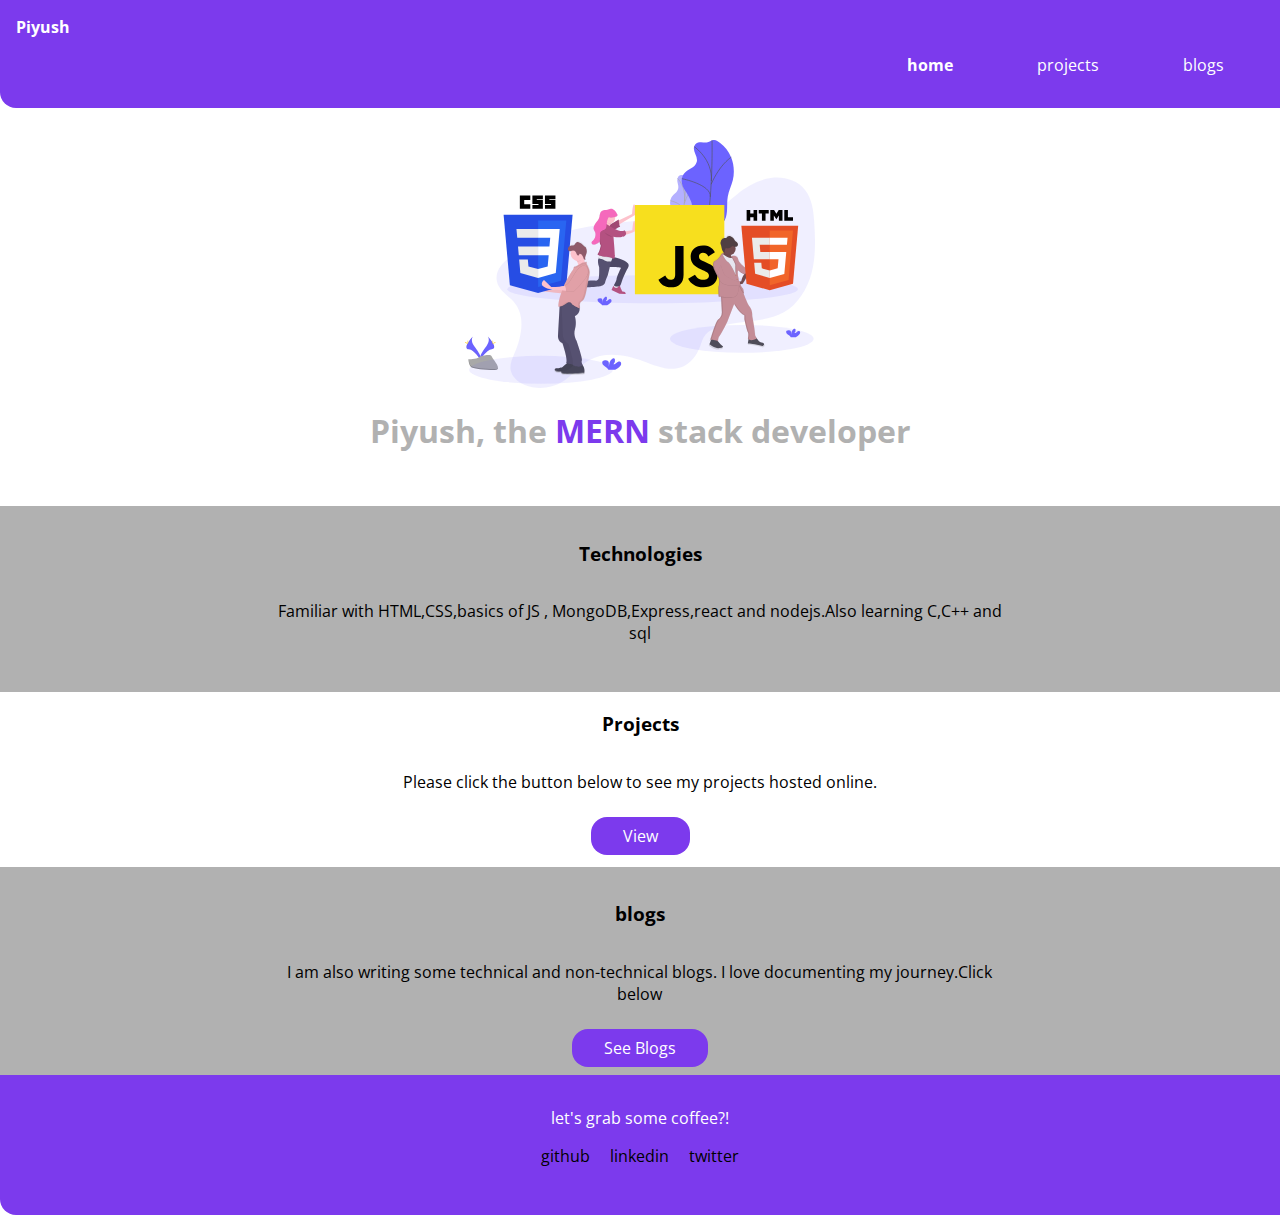
<file: index.html>
<!DOCTYPE html>
<html lang="en">
<head>
    <meta charset="UTF-8">
    <meta http-equiv="X-UA-Compatible" content="IE=edge">
    <meta name="viewport" content="width=device-width, initial-scale=1.0">
    <link rel="shortcut icon" type="image/png" href="images/android-icon-192x192.png"/>

    <title>home || piyushpoudyal</title>
    <link href="../styles.css" rel="stylesheet"/>
</head>
<body>
    <nav class="navigation">
        <div class="nav-brand">Piyush</div>
        <ul class="unordered nav-pills">
            <li class="list-item-inline">
                <a class="link link-active" href="index.html">home </a>
            </li>
            <li class="list-item-inline ">
                <a class="link" href="/projects.html">projects</a>
            </li>
            <li class="list-item-inline">
                <a class="link" href="/blogs.html">blogs</a>
            </li>
        </ul>
    </nav>
    <header class="hero">

        <img class="hero-img"  src="../images/hero.svg"/>
        <h1 class="hero-heading">Piyush, the <span>MERN</span> stack developer</h1>
    </header>
    <section class="section-two">
        <div class="container-fluid ">
        <h3>Technologies</h3>
        <p>Familiar with HTML,CSS,basics of JS , MongoDB,Express,react and nodejs.Also learning C,C++ and sql
        </p>
    </div>
    </section>
    <section class="section-one">
        <div class="container-fluid ">
            <h3>Projects</h3>
            <p> Please click the button below to see my projects hosted online.</p>
            <a class="primary link" href="projects.html">View</a>
            
        </div>
    
    </section>
    <section class="section-two">
        <div class="container-fluid ">
        <h3>blogs</h3>
        <p> I am also writing some technical and non-technical blogs. I love documenting my journey.Click below   </p>
        <a class="primary link" href="blogs.html">See Blogs</a>        
    </div>
    </section>

<footer class="footer">
    <div class="footer-header">let's grab some coffee?!</div>
    <ul class="footer-ul">
        <li class="social list-item-inline"><a class="social" href="https://github.com/piyushpoudyal">github</a></li>
        <li class="social list-item-inline"><a class="social" href="https://www.linkedin.com/in/piyush-sharma-b144931b7/">linkedin</a></li>
        <li class="social list-item-inline"><a class="social" href="https://twitter.com/piyushpoudyyal">twitter</a></li>                
    </ul>
</footer>


</body>
</html>
</file>
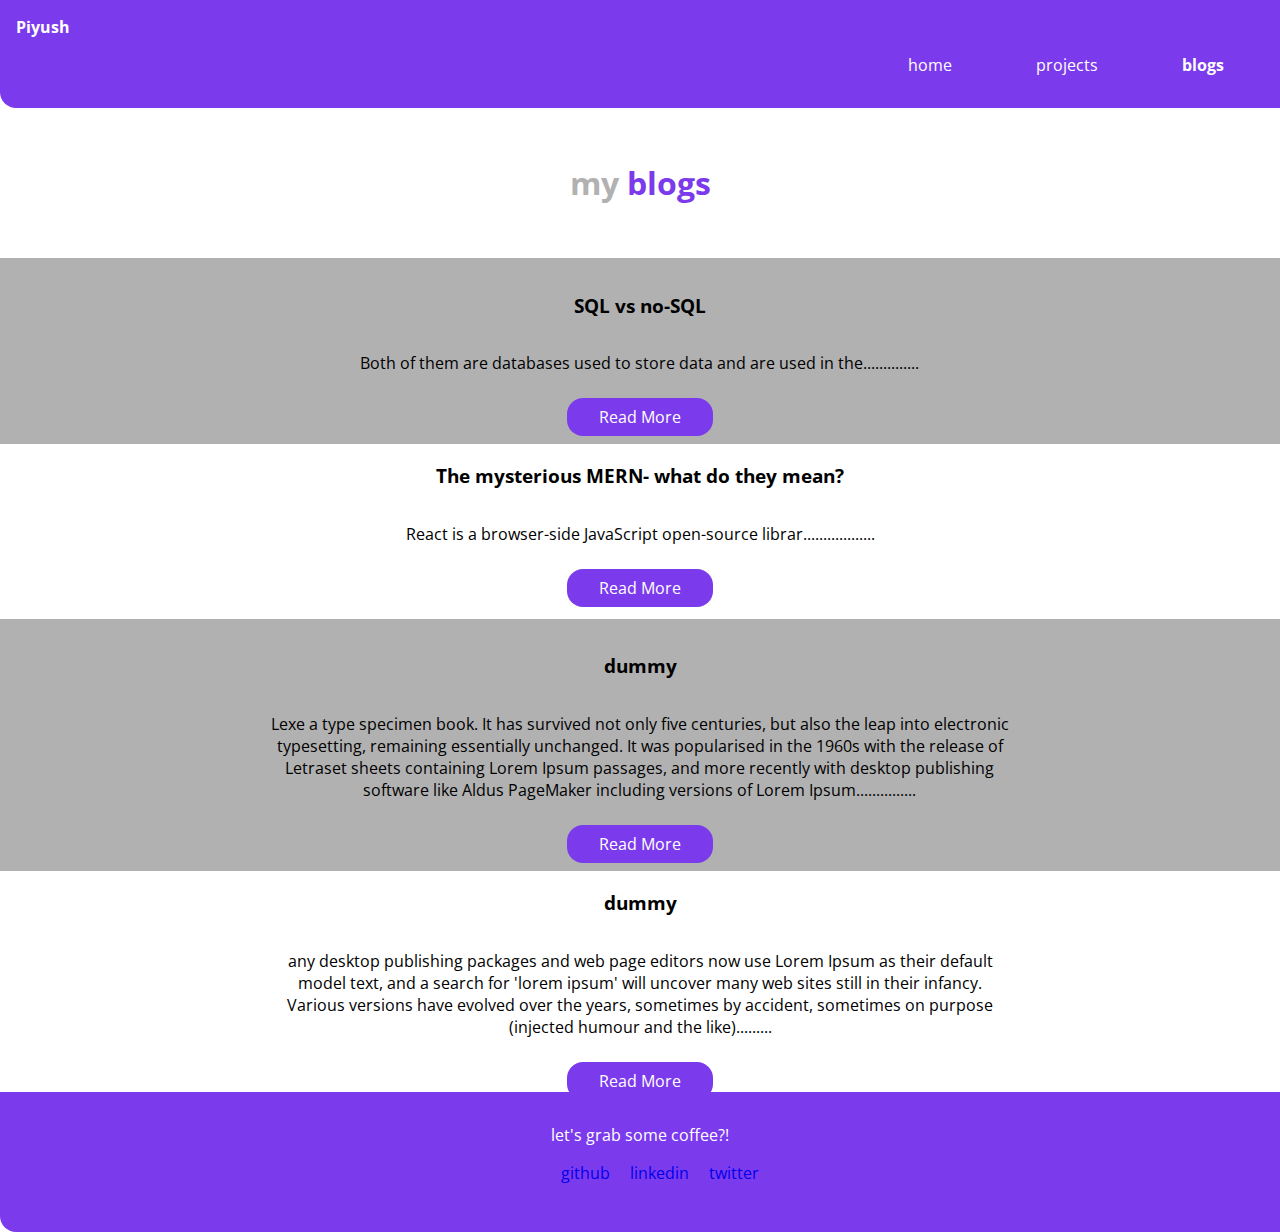
<file: blogs.html>
<!DOCTYPE html>
<html lang="en">
<head>
    <meta charset="UTF-8">
    <meta http-equiv="X-UA-Compatible" content="IE=edge">
    <meta name="viewport" content="width=device-width, initial-scale=1.0">
    <link rel="shortcut icon" type="image/png" href="images/android-icon-192x192.png"/>

    <title>blogs</title>
    <link href="../styles.css" rel="stylesheet"/>

</head>
<body>
    <nav class="navigation">
        <div class="nav-brand">Piyush</div>
        <ul class="unordered nav-pills">
            <li class="list-item-inline">
                <a class="link" href="/">home </a>
            </li>
            <li class="list-item-inline ">
                <a class="link" href="projects.html">projects</a>
            </li>
            <li class="list-item-inline">
                <a class="link link-active" href="blogs.html">blogs</a>
            </li>
        </ul>
    </nav>
    <header class="hero">

        <h1 class="hero-heading">my <span>
            blogs</span> </h1>
    </header>


    <section class="section-two">
        <div class="container-fluid ">
        <h3>SQL vs no-SQL </h3>
        <p>Both of them are databases used to store data and are used in the..............
        </p>
        <a class="primary link" href="/dummyblogs.html"> Read More</a>
            
    </div>
    </section>


    <section class="section-one">
        <div class="container-fluid ">
            <h3>The mysterious MERN- what do they mean? </h3>
            <p>React is a browser-side JavaScript open-source librar..................
            </p>
            <a class="primary link" href="/mernBlog.html"> Read More</a>
            
        </div>
    
    </section>
    
    <section class="section-two">
        <div class="container-fluid ">
        <h3>dummy</h3>
        <p>Lexe a type specimen book. It has survived not only five centuries, but also the leap into electronic typesetting, remaining essentially unchanged. It was popularised in the 1960s with the release of Letraset sheets containing Lorem Ipsum passages, and more recently with desktop publishing software like Aldus PageMaker including versions of Lorem Ipsum...............
        </p>
        <a class="primary link" href="/dummyblogs.html"> Read More</a>
            
    </div>
    </section>
    
    <section class="section-three">
        <div class="container-fluid">
        <h3>dummy</h3>
        <p>any desktop publishing packages and web page editors now use Lorem Ipsum as their default model text, and a search for 'lorem ipsum' will uncover many web sites still in their infancy. Various versions have evolved over the years, sometimes by accident, sometimes on purpose (injected humour and the like)......... </p>
        <a class="primary link" href="/dummyblogs.html"> Read More</a>
            
    </div>
    </section>

    <footer class="footer-blog">
        <div class="footer-header">let's grab some coffee?!</div>
        <ul class="footer-ul">
            <li class="social list-item-inline"><a class="social" href="https://github.com/piyushpoudyal">github</a></li>
            <li class="social list-item-inline"><a class="social" href="https://www.linkedin.com/in/piyush-sharma-b144931b7/">linkedin</a></li>
            <li class="social list-item-inline"><a class="social" href="https://twitter.com/piyushpoudyyal">twitter</a></li>                
        </ul>
    </footer>
</body>
</html>
</file>
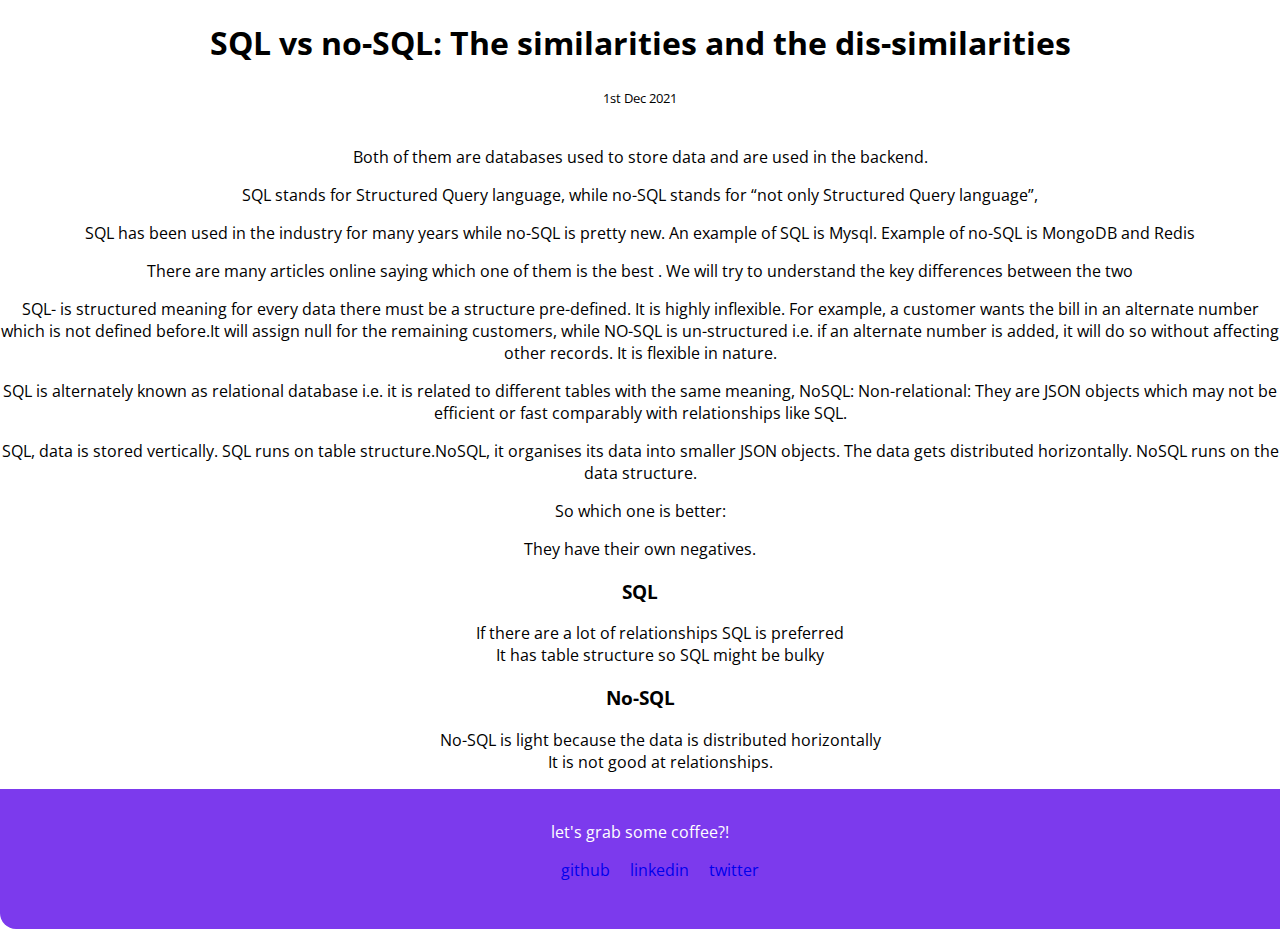
<file: dummyblogs.html>
<!DOCTYPE html>
<html lang="en">
<head>
    <meta charset="UTF-8">
    <meta http-equiv="X-UA-Compatible" content="IE=edge">
    <meta name="viewport" content="width=device-width, initial-scale=1.0">
    <title>blog1</title>
    <link rel="stylesheet" href="styles.css">
    <link rel="shortcut icon" type="image/png" href="images/android-icon-192x192.png"/>

</head>
<body >
    <div class="blog1">
    <h1>    SQL vs no-SQL: The similarities and the dis-similarities</h1>
<small>1st Dec 2021</small><br/><br/>
<p>
Both of them are databases used to store data and are used in the backend.</p>
<p>SQL stands for Structured Query language, while no-SQL stands for “not only Structured Query language”, </p> 
<p>SQL has been used in the industry for many years while no-SQL is pretty new. An example of SQL is Mysql. Example of no-SQL is MongoDB and Redis</p>
<p>There are many articles online saying which one of them is the best . We will try to understand the key differences between the two  </p>
<p>SQL- is structured meaning for every data there must be a structure pre-defined. It is highly inflexible. For example, a customer wants the bill in an alternate number which is not defined before.It will assign null for the remaining customers, while NO-SQL is un-structured i.e. if an alternate number is added, it will do so without affecting other records. It is flexible in nature.</p>

<p>SQL  is alternately known as relational database i.e. it is related to different tables with the same meaning, NoSQL: Non-relational: They are JSON objects which may not be efficient or fast comparably with relationships like SQL.</p>
<p>SQL, data is stored vertically. SQL runs on table structure.NoSQL, it organises its data into smaller JSON objects. The data gets distributed horizontally. NoSQL runs on the data structure.</p>
<p>So which one is better: </p>
<p>They have their own negatives. </p>
<h3> SQL </h3>
<ul>
    <li>If there are a lot of relationships SQL is preferred</li>
    <li> It has table structure so SQL might be bulky</li>
</ul>
<h3> No-SQL</h3>
<ul>
    <li> No-SQL is light because the data is distributed horizontally</li>
    <li> It is not good at relationships.</li>
</ul>
</div>
<footer class="footer-blog">
    <div class="footer-header">let's grab some coffee?!</div>
    <ul class="footer-ul">
        <li class="social list-item-inline"><a class="social" href="https://github.com/piyushpoudyal">github</a></li>
        <li class="social list-item-inline"><a class="social" href="https://www.linkedin.com/in/piyush-sharma-b144931b7/">linkedin</a></li>
        <li class="social list-item-inline"><a class="social" href="https://twitter.com/piyushpoudyyal">twitter</a></li>                
    </ul>
</footer>
</body>
</html>
</file>
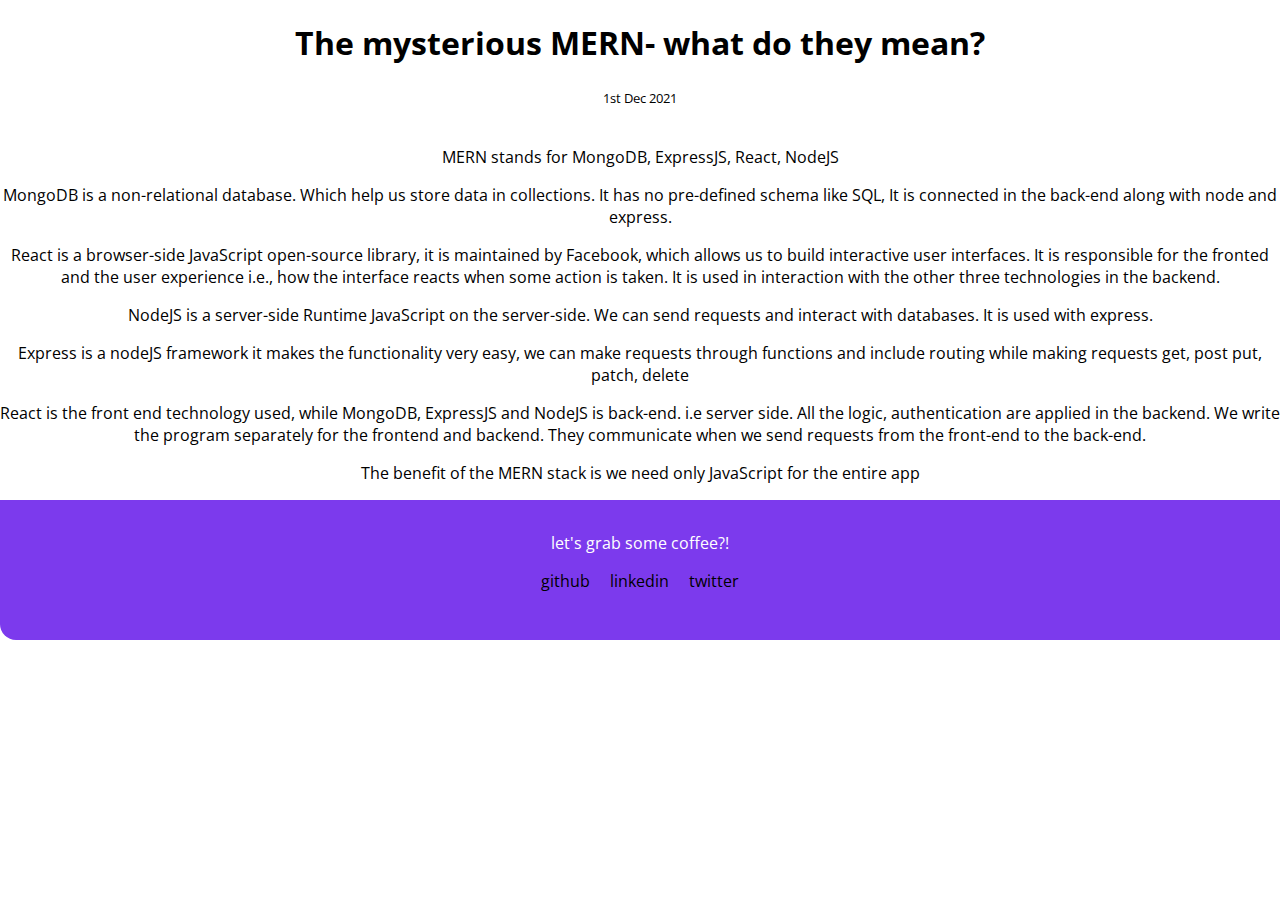
<file: mernBlog.html>
<!DOCTYPE html>
<html lang="en">
<head>
    <meta charset="UTF-8">
    <meta http-equiv="X-UA-Compatible" content="IE=edge">
    <meta name="viewport" content="width=device-width, initial-scale=1.0">
    <link rel="shortcut icon" type="image/png" href="images/android-icon-192x192.png"/>

    <title>mern blog</title>
    <link rel="stylesheet" href="styles.css">
</head>
<body>
    <div class="blog1">
    <h1>The mysterious MERN- what do they mean? </h1>
    <small>1st Dec 2021</small><br/><br/>
<p>MERN stands for MongoDB, ExpressJS, React, NodeJS </p>
<p>MongoDB is a non-relational database. Which help us store data in collections. It has no pre-defined schema like SQL, It is connected in the back-end along with node and express.</p>
<p>React is a browser-side JavaScript open-source library, it is maintained by Facebook, which allows us to build interactive user interfaces. It is responsible for the fronted and the user experience i.e., how the interface reacts when some action is taken. It is used in interaction with the other three technologies in the backend.</p>
<p>NodeJS is a server-side Runtime JavaScript on the server-side. We can send requests and interact with databases. It is used with express.</p>
<p>Express is a nodeJS framework it makes the functionality very easy, we can make requests through functions and include routing while making requests get, post put, patch, delete </p>
<p>React is the front end technology used, while MongoDB, ExpressJS and NodeJS is back-end. i.e server side. All the logic, authentication are applied in the backend.  We write the program separately for the frontend and backend. They communicate when we send requests from the front-end to the back-end. </p>
<p>The benefit of the MERN stack is we need only JavaScript for the entire app</p>

</div>

<footer class="footer">
    <div class="footer-header">let's grab some coffee?!</div>
    <ul class="footer-ul">
        <li class="social list-item-inline"><a class="social" href="https://github.com/piyushpoudyal">github</a></li>
        <li class="social list-item-inline"><a class="social" href="https://www.linkedin.com/in/piyush-sharma-b144931b7/">linkedin</a></li>
        <li class="social list-item-inline"><a class="social" href="https://twitter.com/piyushpoudyyal">twitter</a></li>                
    </ul>
</footer>
</body>
</html>
</file>
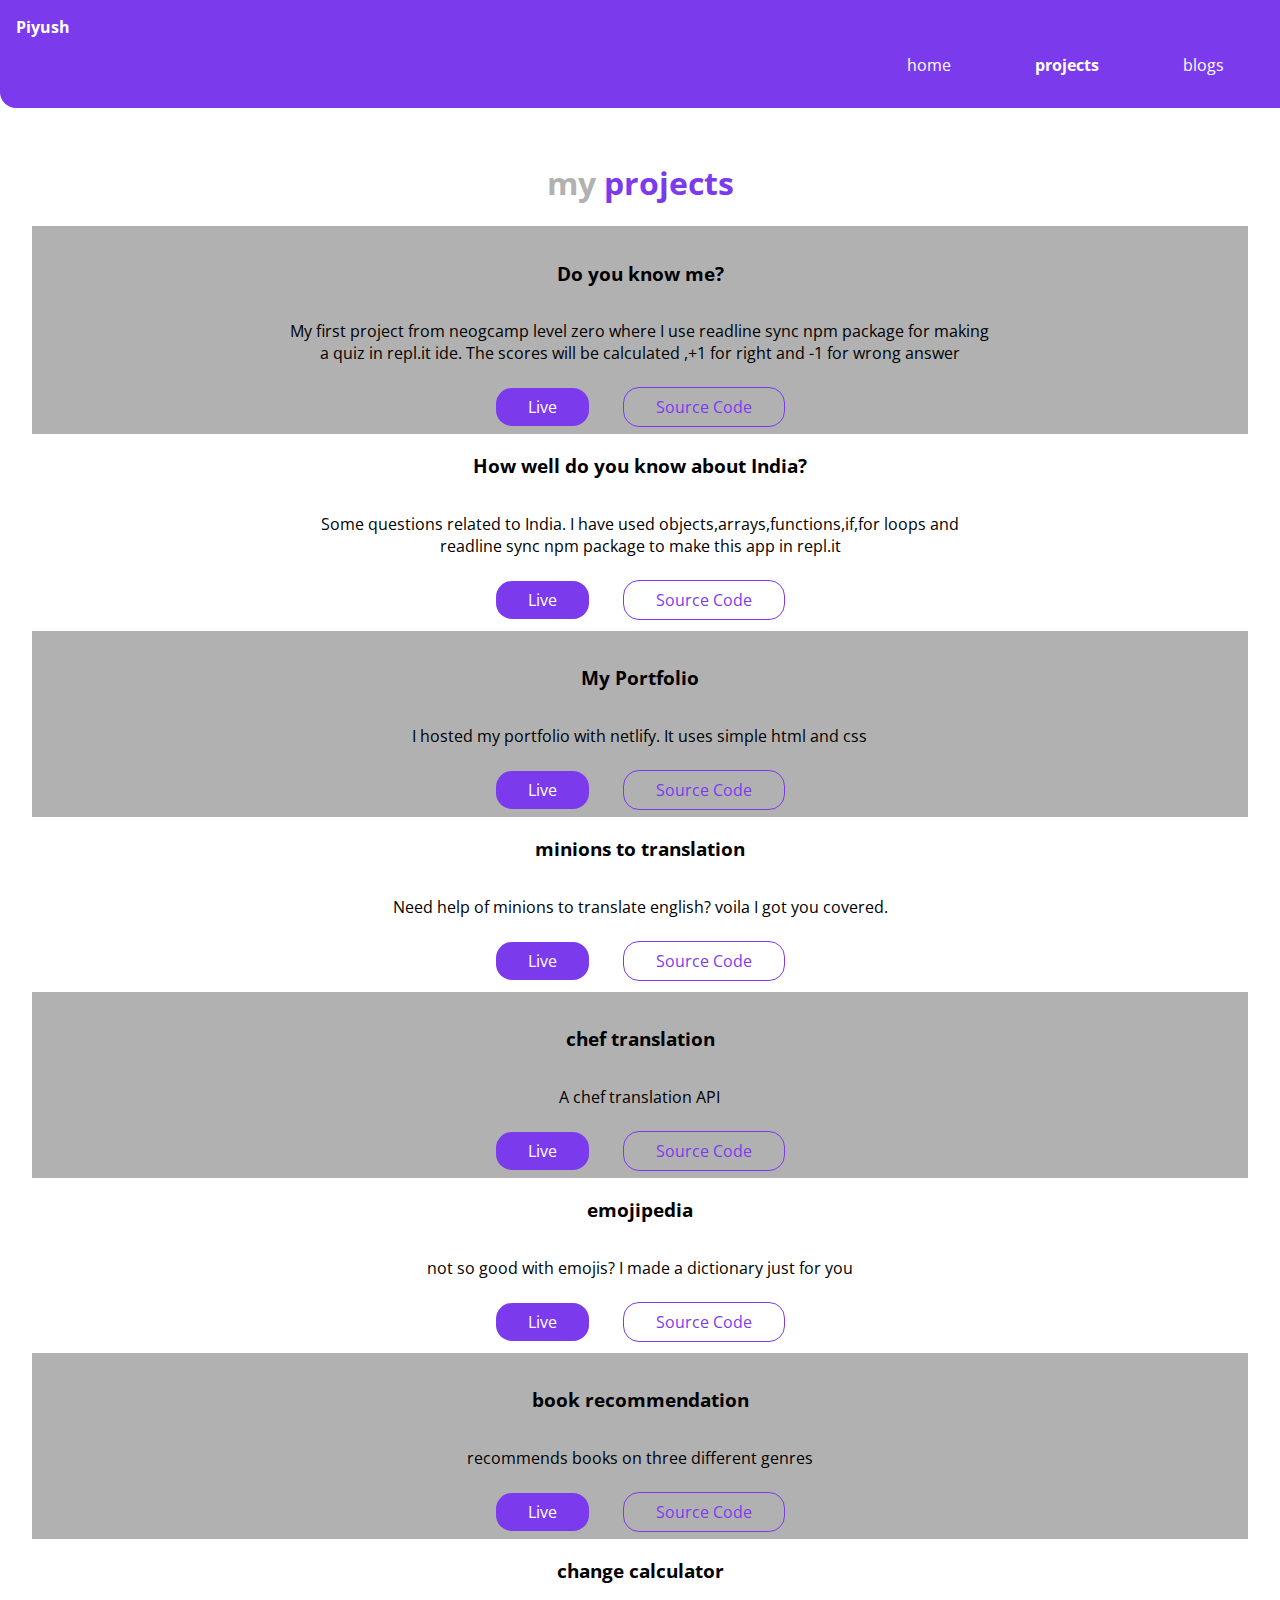
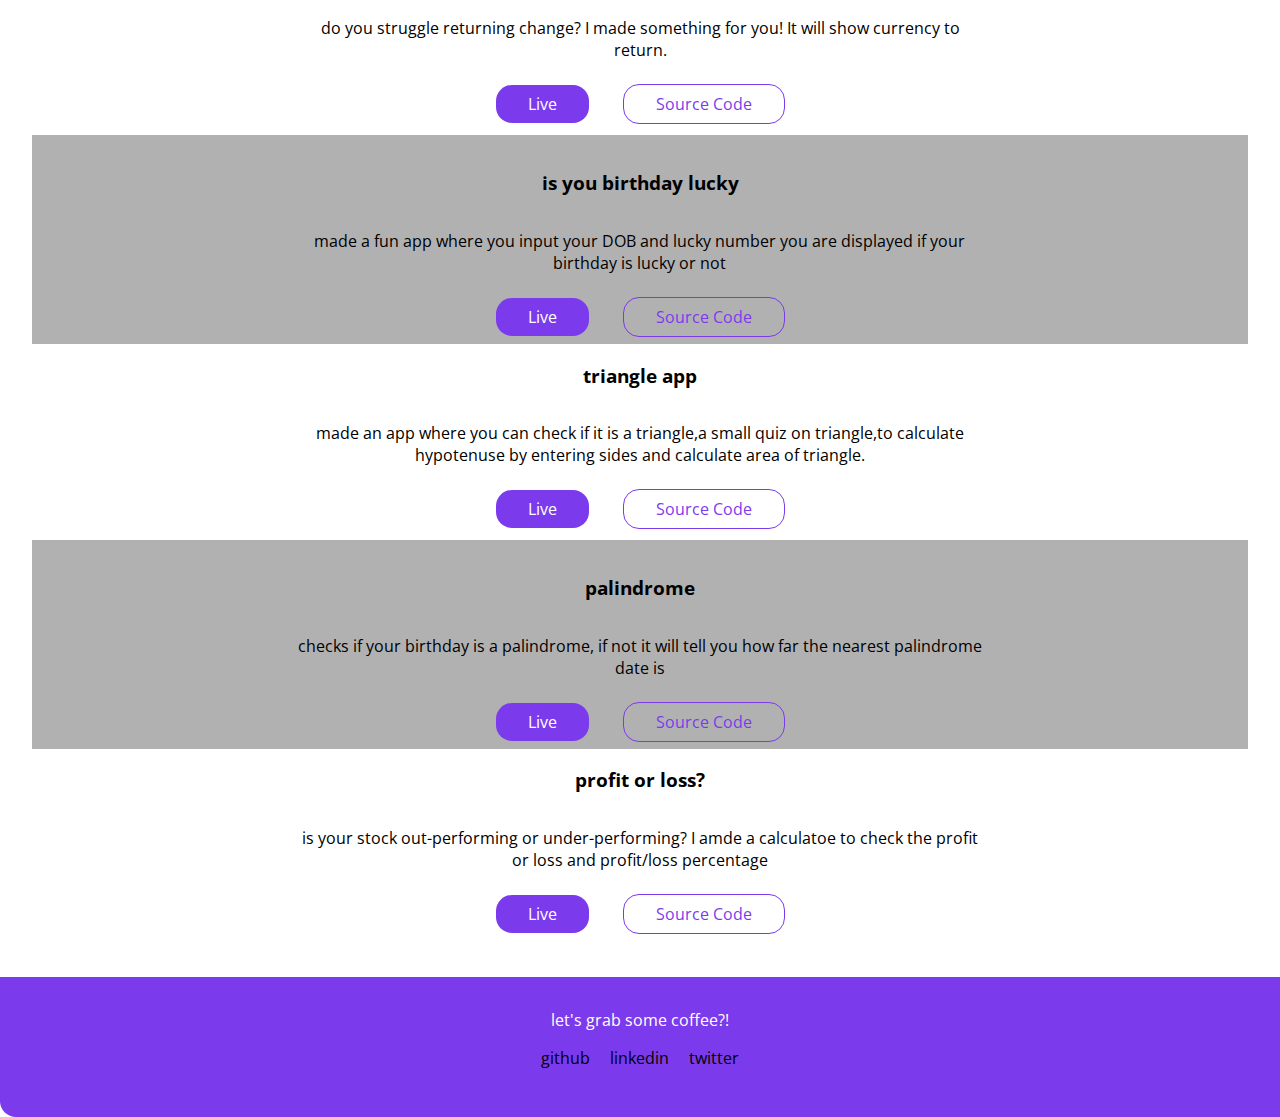
<file: projects.html>
<!DOCTYPE html>
<html lang="en">
<head>
    <meta charset="UTF-8">
    <meta http-equiv="X-UA-Compatible" content="IE=edge">
    <meta name="viewport" content="width=device-width, initial-scale=1.0">
    <link rel="shortcut icon" type="image/png" href="images/android-icon-192x192.png"/>

    <title>projects</title>
    <link href="../styles.css" rel="stylesheet"/>
</head>
<body>
    <nav class="navigation">
        <div class="nav-brand">Piyush</div>
        <ul class="unordered nav-pills">
            <li class="list-item-inline">
                <a class="link " href="index.html">home </a>
            </li>
            <li class="list-item-inline ">
                <a class="link link-active" href="projects.html">projects</a>
            </li>
            <li class="list-item-inline">
                <a class="link" href="blogs.html">blogs</a>
            </li>
        </ul>
    </nav>
    <header class="hero">

        <h1 class="hero-heading">my <span>
            projects</span> </h1>


            <section class="section-two">
                <div class="container-fluid ">
                    <h3>Do you know me? </h3>
                    <p>My first project from neogcamp level zero where I use readline sync npm package for making a quiz in repl.it ide. The scores will be calculated ,+1 for right and -1 for wrong answer</p>
                    <a class="primary link" href="https://replit.com/@PiyushSharma32/quiz-from-function">Live</a>
                <a class="secondary link" href="https://github.com/piyushpoudyal/quizAboutMe">Source Code </a>
               
            </div>
            </section> 

            <section class="section-one">
                <div class="container-fluid ">
                <h3>How well do you know about India? </h3>
                <p> Some questions related to India. I have used objects,arrays,functions,if,for loops and readline sync npm package to make this app in repl.it
                </p>
                <a class="primary link" href="https://replit.com/@PiyushSharma32/quizApp">Live</a>
                <a class="secondary link" href="https://github.com/piyushpoudyal/quizApp">Source Code </a>
                
            </div>
            </section>
            

            <section class="section-two">
                <div class="container-fluid">
                    <h3>My Portfolio</h3>
                    <p>I hosted my portfolio with netlify. It uses simple html and css</p>
                    <a class="primary link" href="https://piyushpoudyal.netlify.app/">Live</a>   
                <a class="secondary link" href="https://github.com/piyushpoudyal/piyushpoudyal-portfolio1">Source Code </a>
                   
            </div>
            </section> 


            <section class="section-one">
                <div class="container-fluid ">
                <h3> minions to translation </h3>
                <p> Need help of minions to translate english? voila I got you covered.
                </p>
                <a class="primary link" href="https://minionapi-piyush.netlify.app/">Live</a>
                <a class="secondary link" href="https://github.com/piyushpoudyal/minionAPI">Source Code </a>
                
            </div>
            </section>
            

            <section class="section-two">
                <div class="container-fluid">
                    <h3> chef translation </h3>
                    <p>A chef translation API</p>
                    <a class="primary link" href="https://chefapi-piyush.netlify.app/">Live</a>    
                <a class="secondary link" href="https://github.com/piyushpoudyal/chefAPI">Source Code </a>
                  
            </div>
            </section> 
           

            <section class="section-one">
                <div class="container-fluid ">
                <h3>emojipedia </h3>
                <p> not so good with emojis? I made a dictionary just for you
                </p>
                <a class="primary link" href="http://csb-18urj.netlify.app/">Live</a>
                <a class="secondary link" href="https://github.com/piyushpoudyal/emoji-dictionary">Source Code </a>
               
            </div>
            </section>
            

            <section class="section-two">
                <div class="container-fluid">
                    <h3>book recommendation </h3>
                    <p>recommends books on three different genres</p>
                    <a class="primary link" href="https://csb-l9zrj.netlify.app/">Live</a> 
                <a class="secondary link" href="https://github.com/piyushpoudyal/techDictionary">Source Code </a>
                     
            </div>
            </section> 


            <section class="section-one">
                <div class="container-fluid ">
                <h3>change calculator</h3>
                <p> do you struggle returning change? I made something for you! It will show currency to return.  
                </p>
                <a class="primary link" href="https://cash-register-piyush.netlify.app/">Live</a>
                <a class="secondary link" href="https://github.com/piyushpoudyal/cashRegisterApp">Source Code </a>
             
            </div>
            </section>
            

            <section class="section-two">
                <div class="container-fluid">
                    <h3>is you birthday lucky</h3>
                    <p>made a fun app where you input your DOB and lucky number you are displayed if your birthday is lucky or not</p>
            
                    <a class="primary link" href="https://birthday-lucky-piyush.netlify.app/">Live</a>    
                <a class="secondary link" href="https://github.com/piyushpoudyal/birthdayLucky">Source Code </a>
              
            </div>
            </section> 

            <section class="section-one">
                <div class="container-fluid ">
                <h3>triangle app</h3>
                <p> made an app where you can check if it is a triangle,a small quiz on triangle,to calculate hypotenuse by entering sides and calculate area of triangle.
                </p>
                <a class="primary link" href="https://triangle-piyush.netlify.app/">Live</a>
                <a class="secondary link" href="https://github.com/piyushpoudyal/triangle">Source Code </a>
           
            </div>
            </section>
            

            <section class="section-two">
                <div class="container-fluid">
                    <h3> palindrome </h3>
                    <p>checks if your birthday is a palindrome, if not it will tell you how far the nearest palindrome date is</p>
                
                    <a class="primary link" href="https://birthday-palindrome-birthday.netlify.app/">Live</a> 
                    <a class="secondary link" href="https://github.com/piyushpoudyal/palindromeBirthday">Source Code </a>
                     
            </div>
            </section> 

            <section class="section-one">
                <div class="container-fluid ">
                <h3>profit or loss? </h3>
                <p> is your stock out-performing or under-performing? I amde a calculatoe to check the profit or loss and profit/loss percentage
                </p>
                <a class="primary link" href="https://profit-loss-piyush.netlify.app/">Live</a>
                <a class="secondary link" href="https://github.com/piyushpoudyal/stockProfitorLoss">Source Code </a>
    
            </div>
            </section>            

            



    </header>
    <footer class="footer">
        <div class="footer-header">let's grab some coffee?!</div>
        <ul class="footer-ul">
            <li class="social list-item-inline"><a class="social" href="https://github.com/piyushpoudyal">github</a></li>
            <li class="social list-item-inline"><a class="social" href="https://www.linkedin.com/in/piyush-sharma-b144931b7/">linkedin</a></li>
            <li class="social list-item-inline"><a class="social" href="https://twitter.com/piyushpoudyyal">twitter</a></li>                
        </ul>
    </footer>
</body>
</html>
</file>
<file: styles.css>
@import url('https://fonts.googleapis.com/css2?family=Open+Sans&display=swap');

:root{
    --primary-color:#7c3aed
    ;
    --dark-gray:#B1B1B1;

}
body{
    text-align: center;
    font-family: 'Open Sans', sans-serif;
    margin: 0px;
}
/* container */
.container-fluid{
    padding: 0 2rem;
}

.container-centre{
    max-width: 600px;
    margin: auto;
}
/* links */

.primary{
    background-color: var(--primary-color);
    border-radius: 1rem;
    color: white;
}
.link{
    text-decoration: none;
    padding: 0.5rem 2rem;
}
.secondary{
    color: var(--primary-color);
    border-radius: 1rem;
    border: 1px solid var(--primary-color);
    
}

/* lists */

ul{
    list-style: none;
   
}

.list-item-inline{
    display: inline;
    padding: 2rem 0.5rem;
    text-decoration: none;
}

/* navigation */

.navigation{
    background-color: var(--primary-color);
    color: white;
    padding: 1rem;
    border-bottom-left-radius: 1rem;
}
.unordered .link{
color: white;

}

.unordered{
    text-align: right;
}
.nav-brand{
    font-weight: bold;
    text-align: left;
}

.link-active{
   font-weight: bold; 
}

/* header */

.hero{
    padding: 2rem;
}
.hero .hero-img{
    max-width: 350px;
    display: block;
    margin: auto;
}
.hero .hero-heading{
color: var(--dark-gray);
text-align: center;
}
span{
    color: var(--primary-color);
}
/* section */
section h3{
    text-align: center;
    padding-bottom: 1rem;
}
.section-two .container-fluid{
    background-color: var(--dark-gray);
    padding: 1rem;
}
section p{
    padding: 0 0rem 2rem 0;
    text-align: center;
    margin: auto;
    max-width: 60%;

}

/* footer */

footer a{
    text-decoration: none;
}
footer{
    text-align: center;
    background-color: var(--primary-color);
    padding: 2rem 1rem;
    border-bottom-left-radius: 1rem;
    color: white;

}
.footer .social{
    color: black;
}
.footer ul{
    padding-inline-start: 0px;
}
.section-one{
    margin-bottom: 20px;
}

.secondary{
    margin-left: 30px;;
}
</file>
